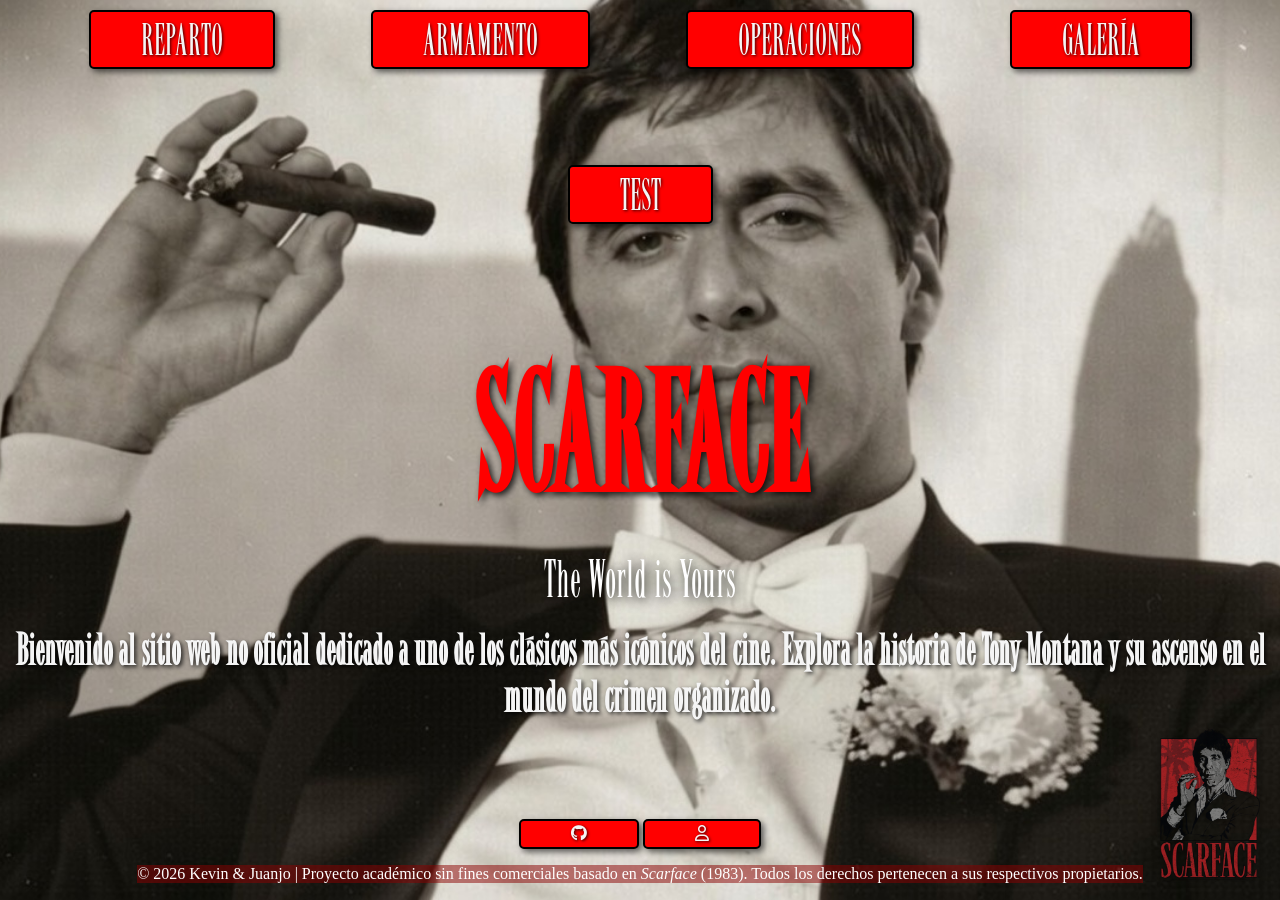
<file: index.html>
<!DOCTYPE html>
<html lang="es">

<head>
    <meta charset="UTF-8">
    <title>Scarface Web</title>
    <meta name="viewport" content="width=device-width, initial-scale=1.0">
    <meta name="description"
        content="Página web sobre la película Scarface - Toda la información sobre el clásico de Brian De Palma" />
    <link rel="stylesheet" href="styles.css">
    <link rel="stylesheet" href="palabras.css">
    <link rel="stylesheet" href="tema.css">
    <link rel="icon" type="image/svg+xml" href="images/cocaine_favicon.svg">
    <link rel="stylesheet" href="https://cdnjs.cloudflare.com/ajax/libs/font-awesome/6.5.0/css/all.min.css">

</head>

<body>
    <div class="page-loader">
        <h1>SCARFACE</h1>
    </div>

    <div class="container">

        <nav>
            <a href="reparto.html">REPARTO</a>
            <a href="armamento.html">ARMAMENTO</a>
            <a href="operacion.html">OPERACIONES</a>
            <a href="galeria.html">GALERÍA</a>
            <a href="test.html">TEST</a>
        </nav>

        <main>
            <h1>SCARFACE</h1>

            <div id="palabra"></div>

            <h3>Bienvenido al sitio web no oficial dedicado a uno de los clásicos más icónicos del cine. Explora la
                historia de
                Tony Montana y su ascenso en el mundo del crimen organizado.</h3>
        </main>

        <footer>




            <div class="equipo">

                <div>
                    <a class="redes" href="https://github.com/kevste18/ScarfaceWeb" target="_blank"><i
                            class="fa-brands fa-github"></i></a>
                    <a class="redes" href="contacto.html"><i
                            class="fa-regular fa-user"></i></a>
                </div>
                <p>© 2026 Kevin & Juanjo | Proyecto académico sin fines comerciales basado en <em>Scarface</em> (1983).
                    Todos los derechos pertenecen a sus respectivos propietarios.</p>
            </div>
        </footer>


    </div>

    <img id="marca" src="images/MARCA_AGUA.png" alt="Logo Scarface" class="imagen-esquina">

    <script src="tema.js"></script>
    <script src="palabras.js"></script>




</body>

</html>
</file>
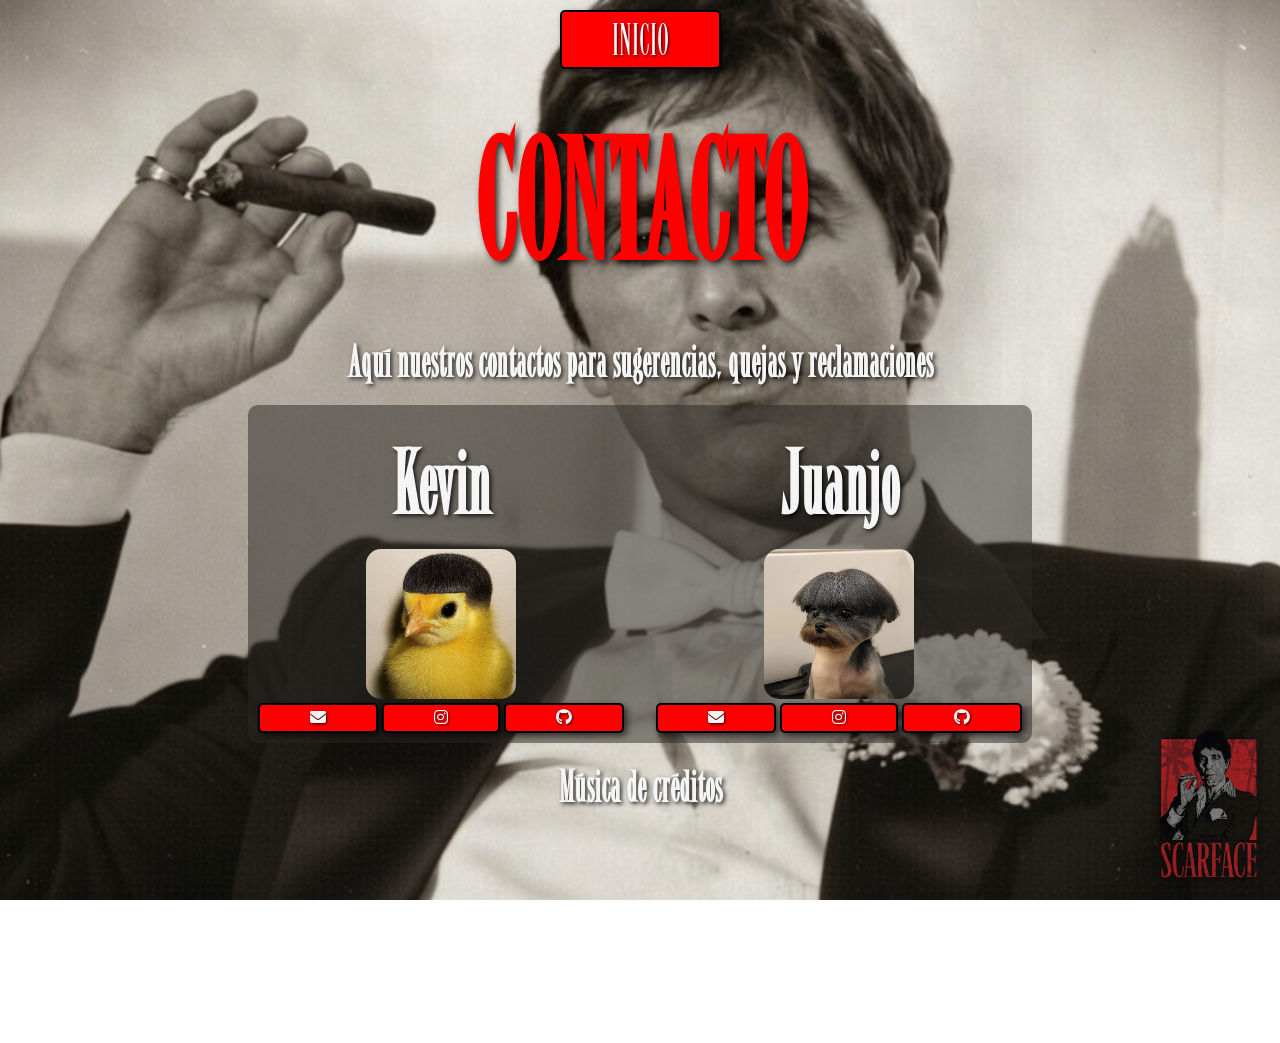
<file: contacto.html>
<!DOCTYPE html>
<html lang="es">

<head>
    <meta charset="UTF-8">
    <title>Scarface Web</title>
    <meta name="viewport" content="width=device-width, initial-scale=1.0">
    <meta name="description"
        content="Página web sobre la película Scarface - Toda la información sobre el clásico de Brian De Palma" />
    <link rel="stylesheet" href="styles.css">
    <link rel="stylesheet" href="tema.css">
    <link rel="icon" type="image/svg+xml" href="images/cocaine_favicon.svg">
    <link rel="stylesheet" href="https://cdnjs.cloudflare.com/ajax/libs/font-awesome/6.5.0/css/all.min.css">

</head>

<body>

    <div class="container">

        <nav>
            <a href="index.html">INICIO</a>
        </nav>

        <main>
            <h1>CONTACTO</h1>

            <h3>Aquí nuestros contactos para sugerencias, quejas y reclamaciones</h3>

            <div class="contacto-wrapper">
                <div class="persona-card">
                    <h2>Kevin</h2>
                    <img src="images/contacto/kevin.jpg" alt="Kevin">
                    <div>
                        <a href="mailto:kevste@alu.edu.gva.es"><i class="fa-solid fa-envelope"></i></a>
                        <a href="https://www.instagram.com/kev.stfn/?hl=es" target="_blank"><i
                                class="fa-brands fa-instagram"></i></a>
                        <a href="https://github.com/kevste18" target="_blank"><i class="fa-brands fa-github"></i></a>
                    </div>

                </div>

                <div class="persona-card">
                    <h2>Juanjo</h2>
                    <img src="images/contacto/juanjo.jpg" alt="Juanjo">
                    <div><a href="mailto:juarenarm@alu.edu.gva.es"><i class="fa-solid fa-envelope"></i></a>
                        <a href="https://www.instagram.com/josejuanjo__/?hl=es" target="_blank"><i
                                class="fa-brands fa-instagram"></i></a>
                        <a href="https://github.com/juanjo-coding" target="_blank"><i
                                class="fa-brands fa-github"></i></a>
                    </div>
                </div>
            </div>
            
            <h3>Música de créditos</h3>
            <iframe id="yt" src="https://www.youtube.com/embed/jK2aIUmmdP4?autoplay=1&loop=1&playlist=jK2aIUmmdP4"
            allow="autoplay">
            </iframe>           

        </main>




    </div>

    <img id="marca" src="images/MARCA_AGUA.png" alt="Logo Scarface" class="imagen-esquina">

    <script src="tema.js"></script>


    <div class="page-loader" onclick="document.getElementById('yt').src += ''">
        <h1>SCARFACE</h1>
    </div>




</body>

</html>
</file>
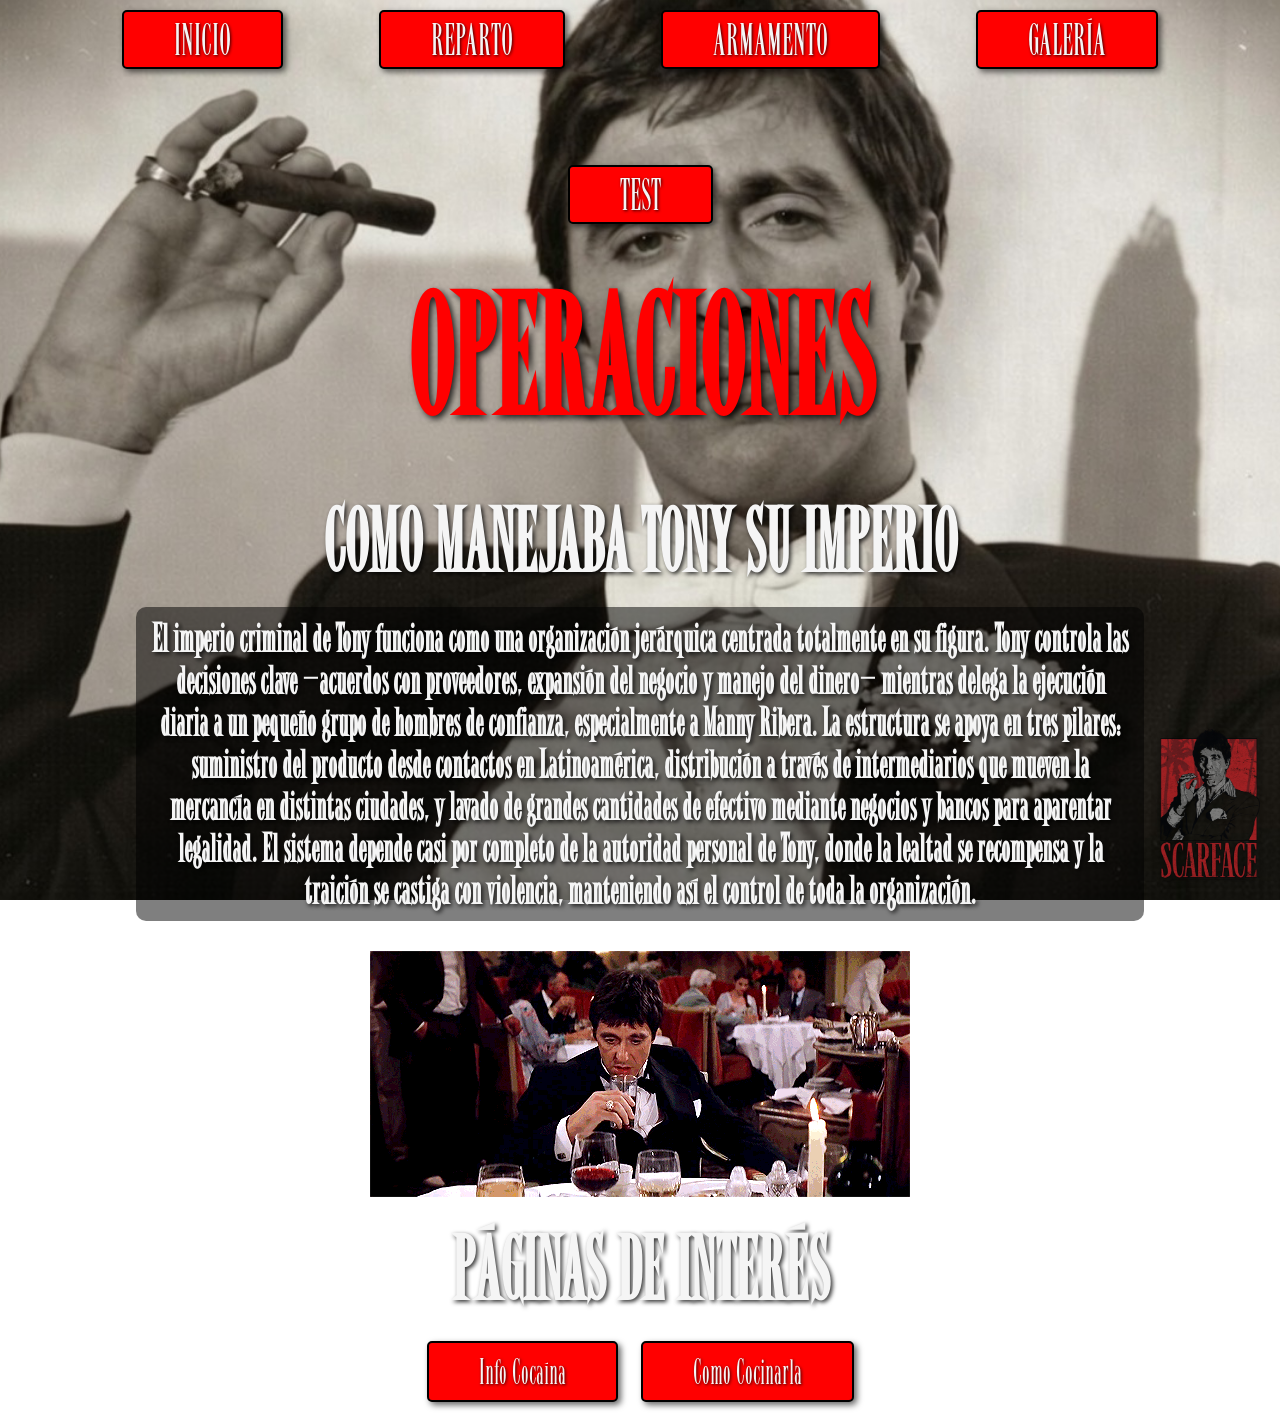
<file: operacion.html>
<!DOCTYPE html>
<html lang="es">

<head>
    <meta charset="UTF-8">
    <title>Scarface Web</title>
    <meta name="viewport" content="width=device-width, initial-scale=1.0">
    <meta name="description"
          content="Página web sobre la película Scarface - Toda la información sobre el clásico de Brian De Palma" />
    <link rel="stylesheet" href="styles.css">
    <link rel="stylesheet" href="operaciones.css">
    <link rel="stylesheet" href="tema.css">
    <link rel="icon" type="image/svg+xml" href="images/cocaine_favicon.svg">
</head>
<body>
<div class="page-loader">
    <h1>OPERACIONES...</h1>
</div>

<div class="container">

    <nav>
            <a href="index.html">INICIO</a>
            <a href="reparto.html">REPARTO</a>
            <a href="armamento.html">ARMAMENTO</a>
            <a href="galeria.html">GALERÍA</a>
            <a href="test.html">TEST</a>
    </nav>

    <main>

        <h1>OPERACIONES</h1>

        <div>
            <h2>COMO MANEJABA TONY SU IMPERIO</h2>
            <h3 id = "textoOperaciones">El imperio criminal de Tony funciona como una organización jerárquica centrada totalmente en su figura.
                Tony controla las decisiones clave —acuerdos con proveedores, expansión del negocio y manejo del dinero— mientras delega la
                ejecución diaria a un pequeño grupo de hombres de confianza, especialmente a Manny Ribera. La estructura se apoya en tres pilares:
                suministro del producto desde contactos en Latinoamérica, distribución a través de intermediarios que mueven la mercancía en
                distintas ciudades, y lavado de grandes cantidades de efectivo mediante negocios y bancos para aparentar legalidad. El sistema
                depende casi por completo de la autoridad personal de Tony, donde la lealtad se recompensa y la traición se castiga con violencia,
                manteniendo así el control de toda la organización.</h3>

            <img src="images/operaciones/gif_tony.gif" alt="Tony Montana">
        </div>

        <div>
            <h2>PÁGINAS DE INTERÉS</h2>
            <ul>
                <li>
                    <a class ="btns" href="https://es.wikipedia.org/wiki/Coca%C3%ADna" target="_blank" rel="noopener noreferrer">Info Cocaína</a>
                    <a class ="btns" href="seized.html">Como Cocinarla</a>
                </li>
            </ul>
        </div>
    </main>


</div>
<img id="marca" src="images/MARCA_AGUA.png" alt="Logo Scarface" class="imagen-esquina">

<script src="tema.js"></script>

</body>

</html>
</file>
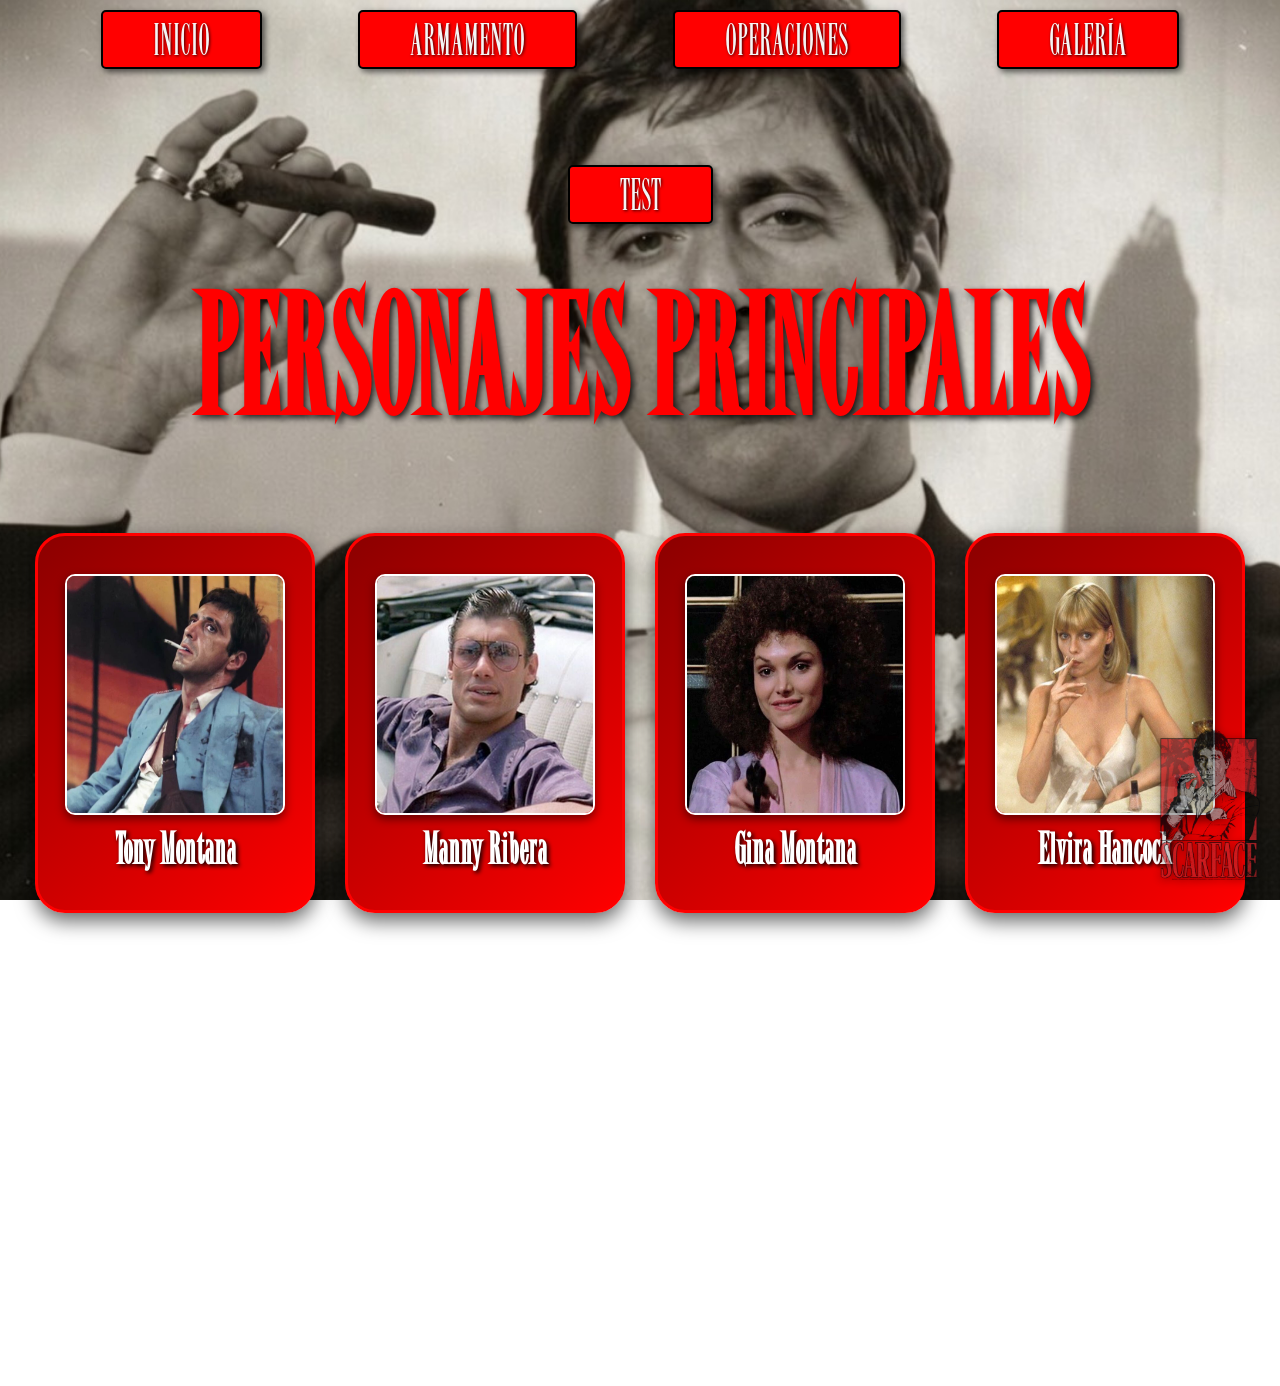
<file: reparto.html>
<!DOCTYPE html>
<html lang="es">

<head>
    <meta charset="UTF-8">
    <meta name="viewport" content="width=device-width, initial-scale=1.0">
    <title>Scarface Web</title>
    <meta name="description"
        content="Página web sobre la película Scarface - Toda la información sobre el clásico de Brian De Palma" />
    <link rel="stylesheet" href="styles.css">
    <link rel="stylesheet" href="tema.css">
    <link rel="stylesheet" href="cartas.css">
    <link rel="icon" type="image/svg+xml" href="images/cocaine_favicon.svg">
</head>

<body>

    <div class="page-loader">
        <h1>CARGANDO...</h1>
    </div>

    <div class="container">

        <nav>
            <a href="index.html">INICIO</a>
            <a href="armamento.html">ARMAMENTO</a>
            <a href="operacion.html">OPERACIONES</a>
            <a href="galeria.html">GALERÍA</a>
            <a href="test.html">TEST</a>
        </nav>

        <main>
            <h1>PERSONAJES PRINCIPALES</h1>

            <!-- Contenedor de cartas -->
            <div class="cards-container">
                <!-- Carta 1: Tony Montana -->
                <div class="card">
                    <div class="card-inner">
                        <div class="card-front">
                            <img src="images/characters/Tony.jpg" alt="Tony Montana">
                            <h3>Tony Montana</h3>
                        </div>
                        <div class="card-back">
                            <h3>Tony Montana</h3>
                            <p>Refugiado cubano que llega a Miami en 1980. Su ambición desmedida y falta de escrúpulos
                                lo llevan a construir un imperio criminal, pero también a su inevitable caída.</p>
                        </div>
                    </div>
                </div>

                <!-- Carta 2: Manny Ribera -->
                <div class="card">
                    <div class="card-inner">
                        <div class="card-front">
                            <img src="images/characters/Manny.jpg" alt="Manny Ribera">
                            <h3>Manny Ribera</h3>
                        </div>
                        <div class="card-back">
                            <h3>Manny Ribera</h3>
                            <p>El mejor amigo y mano derecha de Tony. Leal hasta el final, su relación con Gina
                                desencadena
                                una
                                de
                                las tragedias más impactantes de la película.</p>
                        </div>
                    </div>
                </div>

                <!-- Carta 3: Gina Montana -->
                <div class="card">
                    <div class="card-inner">
                        <div class="card-front">
                            <img src="images/characters/Gina.jpg" alt="Gina Montana">
                            <h3>Gina Montana</h3>
                        </div>
                        <div class="card-back">
                            <h3>Gina Montana</h3>
                            <p>La hermana menor de Tony. Su inocencia contrasta con el mundo violento de su hermano,
                                quien
                                la
                                sobreprotege obsesivamente hasta las últimas consecuencias.</p>
                        </div>
                    </div>
                </div>

                <!-- Carta 4: Elvira Hancock -->
                <div class="card">
                    <div class="card-inner">
                        <div class="card-front">
                            <img src="images/characters/Elvira.jpg" alt="Elvira Hancock">
                            <h3>Elvira Hancock</h3>
                        </div>
                        <div class="card-back">
                            <h3>Elvira Hancock</h3>
                            <p>Sofisticada y distante, es inicialmente la amante de Frank Lopez. Tony la conquista como
                                parte de
                                su
                                ascenso, pero su relación se deteriora con el tiempo.</p>
                        </div>
                    </div>
                </div>

                <!-- Carta 5: Frank Lopez -->
                <div class="card">
                    <div class="card-inner">
                        <div class="card-front">
                            <img src="images/characters/Frank.jpg" alt="Frank Lopez">
                            <h3>Frank Lopez</h3>
                        </div>
                        <div class="card-back">
                            <h3>Frank Lopez</h3>
                            <p>Jefe del narcotráfico en Miami y mentor inicial de Tony. Su caída marca el ascenso
                                definitivo
                                de
                                Montana al poder absoluto.</p>
                        </div>
                    </div>
                </div>

                <!-- Carta 6: Alejandro Sosa -->
                <div class="card">
                    <div class="card-inner">
                        <div class="card-front">
                            <img src="images/characters/Sosa.jpg" alt="Alejandro Sosa">
                            <h3>Alejandro Sosa</h3>
                        </div>
                        <div class="card-back">
                            <h3>Alejandro Sosa</h3>
                            <p>Poderoso narcotraficante boliviano. Frío y calculador, su influencia internacional y su
                                venganza
                                final sellan el destino de Tony Montana.</p>
                        </div>
                    </div>
                </div>

                <!-- Carta 7: Alberto "La Sombra" -->
                <div class="card">
                    <div class="card-inner">
                        <div class="card-front">
                            <img src="images/characters/Alberto.jpg" alt="Alberto">
                            <h3>Alberto</h3>
                        </div>
                        <div class="card-back">
                            <h3>Alberto "La Sombra"</h3>
                            <p>Sicario profesional de Alejandro Sosa. Experto en "eliminación de desechos", su presencia
                                representa
                                la mano ejecutora del cartel boliviano.</p>
                        </div>
                    </div>
                </div>

                <!-- Carta 8: Omar Suarez -->
                <div class="card">
                    <div class="card-inner">
                        <div class="card-front">
                            <img src="images/characters/Omar.jpg" alt="Omar Suarez">
                            <h3>Omar Suarez</h3>
                        </div>
                        <div class="card-back">
                            <h3>Omar Suarez</h3>
                            <p>Contacto inicial de Tony en el narcotráfico y hombre de confianza de Frank Lopez. Su
                                ambición
                                lo
                                convierte en víctima de la traición.</p>
                        </div>
                    </div>
                </div>
            </div>

        </main>

    </div>
    <img id="marca" src="images/MARCA_AGUA.png" alt="Logo Scarface" class="imagen-esquina">
    <script src="cartas.js"></script>
    <script src="tema.js"></script>
</body>

</html>
</file>
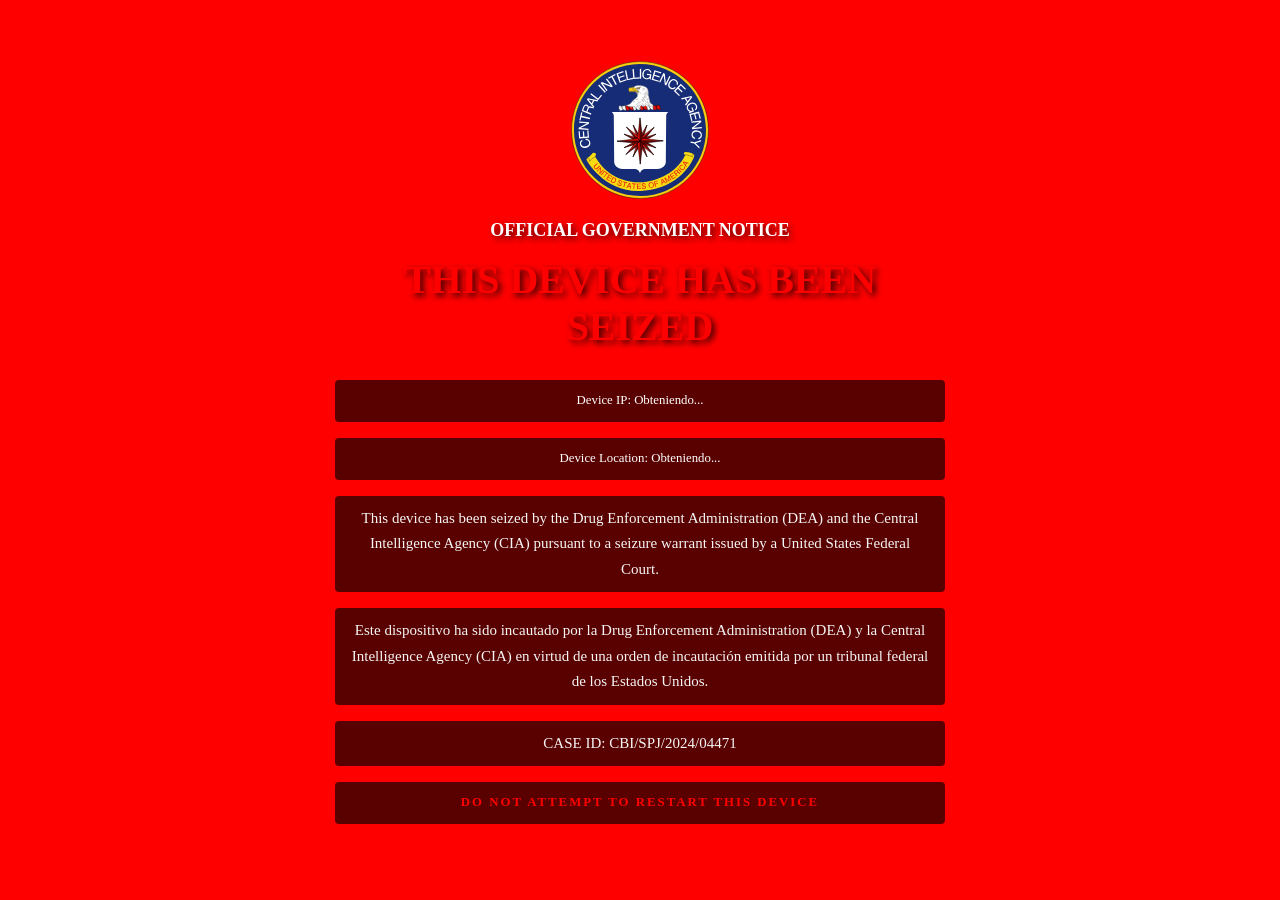
<file: seized.html>
<!DOCTYPE html>
<html lang="en">
<head>
    <meta charset="UTF-8">
    <title>WARNING</title>
    <meta name="viewport" content="width=device-width, initial-scale=1.0">
    <link rel="stylesheet" href="seized.css">
    <link rel="icon" type="image/svg+xml" href="images/operaciones/cia.svg">
</head>
<body>

<audio autoplay loop>
    <source src="images/operaciones/amber_alert.mp3" type="audio/mp3">
</audio>

<div class="page-loader">
    <img src="images/operaciones/justice.png">
    <h1>WARNING!</h1>
</div>

<div class="contenido">

    <a href="index.html">
        <img src="images/operaciones/cia.svg">
    </a>

    <h2>OFFICIAL GOVERNMENT NOTICE</h2>

    <h1>THIS DEVICE HAS BEEN SEIZED</h1>

    <p id="ip">Device IP: Obteniendo...</p>
    <p id="location">Device Location: Obteniendo...</p>

    <p>
    This device has been seized by the Drug Enforcement Administration (DEA) and the
    Central Intelligence Agency (CIA) pursuant to a seizure warrant issued by a
    United States Federal Court.
    </p>

    <p>
    Este dispositivo ha sido incautado por la Drug Enforcement Administration (DEA)
    y la Central Intelligence Agency (CIA) en virtud de una orden de incautación
    emitida por un tribunal federal de los Estados Unidos.
    </p>

    <p>CASE ID: CBI/SPJ/2024/04471</p>

    <p>DO NOT ATTEMPT TO RESTART THIS DEVICE</p>
</div>

<script src="seized.js"></script>

</body>
</html>
</file>
<file: styles.css>
*, *::before, *::after {
            box-sizing: border-box; /* Padding y border incluidos en el width, evita desbordamientos */
        }
        
        html {
            overflow-x: hidden;
            /*Evita scroll horizontal en el elemento raíz */
            max-width: 100%;
            /* No supera el ancho de la pantalla */
        }

        body {
            margin: 0;
            padding: 0;
            overflow-x: hidden;
            max-width: 100%;
            background-image: url(images/default.jpg);
            background-size: cover; /* La imagen cubre todo el fondo sin deformarse */
            background-repeat: no-repeat; /* No repite la imagen */
            background-position: center;
            background-attachment: fixed;  /* El fondo no se mueve al hacer scroll */
            transition: opacity 0.5s ease; /* Transición suave de opacidad (para el cambio de tema) */
        }

        /*Esto es para la fuente personalizada*/
        @font-face {
            font-family: 'ScarfaceFont';
            src: url(fonts/OPTILency.otf) format('opentype');
            font-weight: normal;
            font-style: normal;
        }

        h1 {
            color: red;
            text-align: center;
            font-family: 'ScarfaceFont', sans-serif;
            font-size: 150px;
            text-shadow: 3px 3px 6px rgba(0, 0, 0, 0.8);
            margin: 30px 0;
            animation: fadeInDown 1s ease; /* Llama a la animación fadeInDown al cargar */
        }

        @keyframes fadeInDown {

            /* Define la animación: aparece cayendo desde arriba */
            from {
                opacity: 0;
                transform: translateY(-30px); /* Empieza invisible y 30px arriba */
            }

            to {
                opacity: 1;
                transform: translateY(0); /* Termina en su posición normal */
            }
        }

        h2 {
            color: whitesmoke;
            text-align: center;
            font-family: 'ScarfaceFont', sans-serif;
            font-size: 80px;
            text-shadow: 2px 2px 4px rgba(0, 0, 0, 0.8);
            margin: 20px 0;
        }

        h3 {
            color: whitesmoke;
            text-align: center;
            font-family: 'ScarfaceFont', sans-serif;
            font-size: 40px;
            text-shadow: 2px 2px 4px rgba(0, 0, 0, 0.8);
            margin: 20px 0;
        }

        .page-loader {
            position: fixed;
            top: 0; /*Empieza arriba del todo*/
            left: 0; /*Junto a top:0, empieza en la esquina superior izquierda*/
            width: 100%; /*Ocupa todo el ancho visible*/
            height: 100%; /*Ocupa todo el alto visible*/
            background: black;
            display: flex;
            justify-content: center;
            align-items: center;
            z-index: 9999; /*Establece el page loader por encima de todo lo de la web*/
            animation: fadeOut 0.5s ease 1s forwards; /*Llamamos a la animación fadeOut*/
        }

        @keyframes fadeOut {
            to {
                opacity: 0;
                visibility: hidden;  /* visibility:hidden libera el espacio, opacity:0 solo lo hace invisible */
            }
        }

        /* Imagen esquina */
        .imagen-esquina {
            position: fixed;
            bottom: 20px;
            right: 20px;
            width: 100px;
            z-index: 999;
            opacity: 0.8;
            transition: all 0.3s ease; /* Por encima del contenido normal */
            filter: drop-shadow(0 2px 5px rgba(0, 0, 0, 0.5));
            cursor: pointer;
        }

        .imagen-esquina:hover {
            opacity: 1;
            transform: scale(1.1) rotate(5deg);
            /* Al hover: crece un 10% y rota 5 grados */
        }


        /* Botones de navegación */
        a {
            color: whitesmoke;
            text-decoration: none;
            text-shadow: 1px 1px 3px rgba(0, 0, 0, 0.8);
            background-color: red;
            padding: 4px 50px;
            border-radius: 5px;
            border: 2px solid black;
            box-shadow: 3px 3px 6px rgba(0, 0, 0, 0.6);
            transition: all 0.2s ease; /* Suaviza el efecto hover */
            display: inline-block; /* Necesario para que el padding y transform funcionen bien en enlaces */
        }

        ul {
            list-style: none;
            padding: 0;
            margin: 0;
        }

        li {
            color: whitesmoke;
            font-family: 'ScarfaceFont', sans-serif;
            font-size: 20px;
            text-shadow: 1px 1px 3px rgba(0, 0, 0, 0.8);
            margin: 5px 0;
            background: rgba(0, 0, 0, 0.5);
            padding: 6px 10px;
            border-radius: 4px;
        }

        a:hover {
            background-color: darkred;
            box-shadow: 5px 5px 10px rgba(0, 0, 0, 0.9);
            transform: translateY(-2px);
        }


        .container {
            display: grid;
            min-height: 100vh;
            /* Ocupa al menos toda la altura de la pantalla */
            width: 100%;
            max-width: 100%;
            grid-template-columns: 1fr;
            grid-template-rows: auto 1fr auto;
            grid-template-areas:
                "nav"  
                "main" 
                "footer";
            gap: 0.2rem;
        }
        
        nav {
            font-family: 'ScarfaceFont', sans-serif;
            font-size: 40px;
            display: flex;
            justify-content: center;
            align-items: center;
            flex-wrap: wrap; /* Si no caben los botones en una fila, saltan a la siguiente */
            gap: 6rem;
            grid-area: nav; /* Le dice al grid que este elemento ocupa el área llamada "nav" */
            width: 100%; /* El padding no suma al ancho total */
            padding: 10px;
        }

        main {
            grid-area: main;
            padding: 0 10px;
            overflow-x: hidden;
            display: flex;
            flex-direction: column;
            align-items: center;
            justify-content: center;
            text-align: center;
        }

        footer {
            grid-area: footer;
            padding-bottom: 1px;
            display: flex;
            flex-direction: column;
            align-items: center;
            justify-content: center;
            text-align: center;
        }

        footer p {
            background: rgba(140, 0, 0, 0.5);
            color: white;
        }

        /* Responsive */
        /* ===== TABLET (max 768px) ===== */
        @media only screen and (max-width: 768px) {
            h1 {
                font-size: 75px;
            }

            h2 {
                font-size: 35px;
            }

            h3 {
                font-size: 20px;
            }


            nav {
                flex-wrap: wrap;
                gap: 0.5rem;
                padding: 12px 8px;
                font-size: 22px;
            }

            a {
                padding: 5px 18px;
                font-size: 22px;
            }

            .imagen-esquina {
                width: 70px;
                bottom: 10px;
                right: 10px;
            }
        }

        /* ===== MÓVIL (max 480px) ===== */
        @media only screen and (max-width: 480px) {
            .container { /* En móvil el nav pasa de flex a grid para distribuir los botones en 2 columnas */
                grid-template-columns: 1fr;
                grid-template-areas:
                    "nav"
                    "main"
                    "footer";
                gap: 0;
                padding: 0;
                padding-top: 10px; /* Espacio superior para que el contenido no quede pegado al nav */
            }


            .redes {
                padding: 5px 15px;
                font-size: 10px;
            }

            h1 {
                font-size: 120px;
            }

            h2 {
                font-size: 45px;
            }

            h3 {
                font-size: 30px;
                padding: 0 15px;
                line-height: 1.4;
                /* Espacio entre líneas (1.4 veces el tamaño de fuente) */
            }

            /* Nav: 2 columnas para que quepan los 5 botones */
            nav {
                display: grid;
                grid-template-columns: 1fr 1fr;
                gap: 0.4rem;
                padding: 10px;
                font-size: 18px;
            }

            /* El botón de INICIO ocupa el ancho completo */
            nav a:first-child {
                grid-column: 1 / -1;
            }


            a {
                padding: 8px 10px;
                font-size: 25px;
                text-align: center;
            }

            .img {
                width: 85%;
                height: 200px;
                object-fit: cover;
            }

            /* Imagen esquina */
            .imagen-esquina {
                width: 55px;
                bottom: 8px;
                right: 8px;
            }
        }

        /* ===== MUY PEQUEÑO (max 360px) ===== */
        @media only screen and (max-width: 360px) {
            h1 {
                font-size: 40px;
            }

            h2 {
                font-size: 22px;
            }

            h3 {
                font-size: 14px;
            }

            nav {
                font-size: 14px;
                gap: 0.3rem;
            }
        }

        /* Landscape: se comporta casi como escritorio */
        @media only screen and (orientation: landscape) and (max-height: 500px) {
            .container {
                grid-template-columns: 1fr 1fr 1fr;
                grid-template-rows: auto 1fr auto;
                grid-template-areas: "nav nav nav" "main main main" "footer footer footer";
                padding-top: 12px;
            }

            h1 {
                font-size: 60px;
            }

            h2 {
                font-size: 36px;
            }

            h3 {
                font-size: 16px;
                line-height: 1.4;
            }

            nav {
                display: flex;
                flex-wrap: wrap;
                justify-content: center;
                gap: 0.4rem;
                font-size: 16px;
                padding: 6px;
            }

            a {
                padding: 4px 14px;
                font-size: 16px;
            }

            .redes {
                padding: 4px 14px;
                font-size: 16px;
            }

            .imagen-esquina {
                width: 45px;
            }

            .cards-container {
                display: flex;
                flex-wrap: wrap;
                justify-content: center;
            }
        }


        /* Iframe wrapper responsive */
        .iframe-wrapper {
            position: relative;
            width: 100%;
            max-width: 900px;
            margin: 0 auto;
            aspect-ratio: 16 / 9; /* Mantiene proporciones del vídeo en cualquier tamaño */
        }

        .iframe-wrapper iframe {
            position: absolute; /* Se posiciona respecto al wrapper */
            top: 0;
            left: 0;
            width: 100%;
            height: 100%; /* Rellena exactamente el wrapper manteniendo el aspect-ratio */
        }

        iframe {
            display: block;
            margin: 0 auto;
            max-width: 100%;
        }



        /*Esto para el tamaño de imagen en el HTML de Contacto*/
        .persona-card img {
            width: 150px;
            height: 150px;
            object-fit: cover;
            border-radius: 10%;
        }

        .contacto-wrapper {
            display: flex;
            gap: 2rem;
            justify-content: center;
            background-color: rgba(43, 41, 37, 0.5);
            border-radius: 10px;
            padding: 10px;
        }

        #yt {
            margin-bottom: 40px;
            border: none;
            width: 300px;
            height: 170px;
        }


        /*PARA ELIMINAR LA BARRA LATERAL DEL NAVEGADOR*/
        /* Ocultar scrollbar en Chrome, Safari, Edge */
        ::-webkit-scrollbar {
            display: none;
        }

        /* Ocultar scrollbar en Firefox */
        * {
            scrollbar-width: none;
        }
</file>
<file: palabras.css>
body {
    /*Usaremos flexbox para centrar las frases*/
    display: flex;
    justify-content: center;
    align-items: center;
    height: 100vh;
}

#palabra {
    color: white;
    font-family: 'ScarfaceFont';
    font-size: 3rem;
    text-align: center;
    border: 1px transparent;
    text-shadow: 2px 2px 12px black;
    /*Hacemos que el puntero cambie para indicar que se puede interactuar*/
    cursor: pointer;
    /*Animación que determina cuánto tarda en aparecer las frases*/
    animation: aparecer 0.4s ease;
}

@keyframes aparecer {
    from {
        opacity: 0;
    }

    to {
        opacity: 1;
    }
}
</file>
<file: tema.css>
body.tema-negro a {
    background-color: black;
    color: whitesmoke;
    border-color: #1279c3; /* Solo sobreescribe el color, hereda border-width y border-style del tema base */
    box-shadow: 3px 3px 6px rgba(0, 89, 255, 0.6);
}

body.tema-negro a:hover {
    background-color: darkslategray;
    box-shadow: 5px 5px 10px rgba(0, 89, 255, 0.6);
}

/* Selector múltiple para evitar repetir codigo inecesario */
body.tema-negro h1,
body.tema-negro h2,
body.tema-negro h3,
body.tema-negro p, 
body.tema-negro li {
    color: whitesmoke;
    text-shadow: 3px 3px 6px rgba(0, 89, 255, 0.6);
}

body.tema-negro {
    background-image: url(images/oscuro/Fondo2.jpg);
}

body.tema-negro button {
    background-color: rgba(0, 89, 255, 0.6);
    color: white;
    border-color: black;
}   

body.tema-negro button:hover {
    background-color: darkblue;
}

/*CARTAS*/
body.tema-negro .card-front {
    background: linear-gradient(135deg, #001a4d 0%, #1279c3 100%);
    text-shadow: 2px 2px 4px rgba(0, 0, 0, 1);
}

body.tema-negro .card-back {
    background: linear-gradient(135deg, #1279c3 0%, #001a4d 100%);
}

body.tema-negro .card-front,
body.tema-negro .card-back {
    border-color: #1279c3;
}


body.tema-negro .btns {
    background-color: black;
    color: whitesmoke;
    border-color: #1279c3;
    box-shadow: 3px 3px 6px rgba(0, 89, 255, 0.6);   
}

body.tema-negro .arma-viewer {
    background: rgba(43, 7, 134, 0.1);
}

body.tema-negro .headers,
body.tema-negro b {
    color: rgb(84, 84, 255);
    text-shadow: 3px 3px 6px rgba(0, 98, 255, 0.6);
}

body.tema-negro .img-wrap {
    border-color:  rgba(0, 89, 255, 0.6); 
    box-shadow: 0 0 10px rgba(6, 6, 178, 0.6); 
}

body.tema-negro footer p{
    background: rgba(0, 89, 255, 0.6);
}
</file>
<file: operaciones.css>
#textoOperaciones {
        background: rgba(0, 0, 0, 0.5);
        text-align: center;      
        font-size: 36px;
        border-radius: 10px;
        overflow-wrap: break-word; /* Evita que palabras largas se salgan del contenedor */
        padding: 10px 15px;
        width: 100%;
        max-width: 80%;
        margin: 0 auto 30px;
    }


    .btns {
        margin: 0 10px; 
        text-decoration: none;
        text-shadow: 1px 1px 3px rgba(0, 0, 0, 0.8);
        background-color: red;
        padding: 10px 50px;
        font-size: 32px;
        border-radius: 5px;
        border: 2px solid black;
        box-shadow: 3px 3px 6px rgba(0, 0, 0, 0.6);
        transition: all 0.2s ease; /* Suaviza el efecto hover */
        display: inline-block; /* Necesario para que el padding y transform funcionen bien en enlaces */
    }

    .btns:hover {   
        background-color: darkred;
        transform: scale(1.05);
    }

    li {
        background: none;
    }

    @media only screen and (max-width: 768px) {
        #textoOperaciones { font-size: 28px; }
        .btns {
            padding: 5px 18px;
            font-size: 22px;
        }
    }

    @media only screen and (max-width: 480px) {
        #textoOperaciones { font-size: 19px; }
        .btns {
            padding: 8px 10px;
            font-size: 16px;
        }
    }

    @media only screen and (max-width: 360px) {
        #textoOperaciones { font-size: 13px; }
        .btns {
            padding: 4px 8px;
            font-size: 10px;
        }
    }
</file>
<file: cartas.css>
/* Contenedor de cartas*/
.cards-container {
    /*Usamos Flexbox para las cartas*/
    display: flex;
    /*Centramos las cartas horizontalmente*/
    justify-content: center;
    /*Dejamos un espacio entre carta y carta*/
    gap: 30px;
    /*Esto es para que, si las cartas no caben en la misma línea
    salte a la siguiente*/
    flex-wrap: wrap;
    margin: 40px auto;
    padding: 20px;
    /*El contenedor de cartas no superará 1400px de ancho*/
    max-width: 1400px;
}

/* Carta individual */
.card {
    /*Le damos un ancho*/
    width: 280px;
    /*Le damos un alto*/
    height: 380px;
    /*Esto es para crear una perspectiva 3D*/
    perspective: 1000px;
    /*El cursor pasa a "manita" al pasar por encima*/
    cursor: pointer;
    /*Esto es una transición para el "saltito" que hacen las cartas*/
    transition: transform 0.3s ease;
    /*Esta animación hace que, al cargar la página, las cartas se desplacen hacia arriba*/
    animation: fadeInUp 2s ease backwards;
}

.card:hover {
    /*Al pasar el ratón, la carta sube 10 px (hace un pequeño salto)*/
    transform: translateY(-10px);
}

/* Parte interna que gira */
.card-inner {
    position: relative;
    /*Ocuparmos el ancho del .card*/
    width: 100%;
    /*Lo mismo pero para la altura*/
    height: 100%;
    /*Esto es para indicar el tiempo de rotación*/
    transition: transform 0.8s;
    transform-style: preserve-3d;
}

/* Girar al pasar el mouse */
.card:hover .card-inner {
    transform: rotateY(180deg);
}

/* Frente y reverso */
.card-front,
.card-back {
    /*Ambas capas ocupan el mismo espacio y se superponen*/
    position: absolute;
    width: 100%;
    height: 100%;
    backface-visibility: hidden;
    /*Esto es el borde más externo de la carta*/
    border: 3px solid red;
    /*Esto es para "redondear" los bordes de la carta*/
    border-radius: 30px;
    /*Cualquier cosa que sobresalga de la carta, se corta*/
    overflow: hidden;
    display: flex;
    /*Los elementos internos se apilan verticalmente*/
    flex-direction: column;
    /*Centramos horizontalmente el contenido interno*/
    align-items: center;
    /*Lo mismo pero verticalmente*/
    justify-content: center;
    box-sizing: border-box;
    /*Añadimos una sombra alrededor de la carta*/
    box-shadow: 0 8px 20px rgba(0, 0, 0, 0.6);
}

/* Frente */
.card-front {
    /*Añadimos un degradado de color de rojo oscuro a rojo claro*/
    background: linear-gradient(135deg, darkred 0%, red 100%);
    padding: 15px;
}

/* Reverso */
.card-back {
    /*Degradado de color invertido respecto al front (rojo claro a rojo*/
    background: linear-gradient(135deg, red 0%, darkred 100%);
    /*Esta cara ya empieza girada 180º, cuando el inner gire será visible*/
    transform: rotateY(180deg);
    padding: 25px;
    /*Centramos el texto*/
    text-align: center;
}

/* Imagen dentro del frente */
.card-front img {
    /*La imagen ocupa el 90% del ancho de la carta*/
    width: 90%;
    /*Y solo un 70% de su altura*/
    height: 70%;
    /*Le damos esquinas redondeadas*/
    border-radius: 10px;
    /*Aplicamos un borde pequeñito, para separar imagen de la carta como tal*/
    border: 2px solid white;
    /*Añadimos una sombra alrededor de la imagen*/
    box-shadow: 0 4px 10px rgba(0, 0, 0, 0.5);
}

/* Título en la carta */
.card-front h3,
.card-back h3 {
    /*Margin va así: arriba, derecha, abajo, izquierda
    luego he añadido 10 px de separación entre el nombre y el resto de elementos*/
    margin: 10px 0 0 0;
    color: white;
    /*Indicamos el tamaño de la letra*/
    font-size: 40px;
    /*Añadimos sombra detras de las letras para hacerlas más legibles*/
    text-shadow: 2px 2px 4px rgba(0, 0, 0, 1);
    /*Usamos la fuente personalizada*/
    font-family: 'ScarfaceFont', sans-serif;
}

/*Para el párrafo en la parte de atrás*/
.card-back p {
    color: white;
    font-size: 16px;
    /*Separamos un poco cada línea para darle legibilidad*/
    line-height: 1.5;
    /*Sombra alrededor del texto, aumenta la legibilidad*/
    text-shadow: 1px 1px 2px rgba(0, 0, 0, 0.8);
}

/*Aquí la animación que desplaza las imagenes al acceder a la página*/
@keyframes fadeInUp {
    from {
        opacity: 0;
        transform: translateY(30px);
    }

    to {
        opacity: 1;
        transform: translateY(0);
    }
}


/* Responsive */
/*Pantallas de hasta 900px de ancho (tablets)*/
@media (max-width: 900px) {
    .cards-container {
        /*Reducimos el hueco entre cartas*/
        gap: 20px;
    }

    /*Hacemos las cartas más pequeñas*/
    .card {
        width: 250px;
        height: 350px;
    }
}

/*Para pantallas de máximo 600px de ancho (móviles)*/
@media (max-width: 600px) {
    .cards-container {
        /*Apilamos las cartas verticalmente*/
        flex-direction: column;
        /*Las centramos */
        align-items: center;
        gap: 25px;
    }

    .card {
        width: 280px;
        height: 380px;
    }
}

/* Táctil con JavaScript*/
@media (hover: none) {

    .card:hover .card-inner {
        transform: none;
    }

    .card.flipped .card-inner {
        transform: rotateY(180deg);
    }
}
</file>
<file: seized.css>
* {
    margin: 0;
    padding: 0;
    box-sizing: border-box;
    scrollbar-width: none; /* Oculta scrollbar en Firefox */
}

::-webkit-scrollbar { display: none; } /* Oculta scrollbar en Chrome/Safari */

body {
    display: flex;
    align-items: center;
    justify-content: center;
    min-height: 100vh;
    overflow: hidden; 
    padding: 10px 0;/* Espacio para que no se corte arriba y abajo */
    background-image: url(images/operaciones/fondo.jpg);
    background-size: cover;
    background-position: center;
    background-repeat: no-repeat;
    color: whitesmoke;
    font-family: 'Times New Roman', serif;
}

@keyframes alarma {
  0%, 100% { opacity: 0; }
  50% { opacity: 0.6; }
}

/* EFECTO ALARMA */
body::after {
  content: ''; /* Necesario para que el pseudo-elemento exista */
  position: fixed;
  inset: 0; /* Equivale a top/right/bottom/left: 0, cubre toda la pantalla */
  background: red;
  animation: alarma 1.7s ease-in-out infinite;
  pointer-events: none; /* El overlay no bloquea clicks al contenido debajo */
  z-index: 0;
}

img {
    width: 140px;
    margin-bottom: 16px;
}

.contenido {
    max-width: 650px;
    width: 95%;
    padding: 20px;
    text-align: center;
    margin: auto 0;
    position: relative;
    z-index: 1; /* Necesario para que el contenido quede por encima del body::after */
}

h1 {
    font-size: 40px;
    color: red;
    margin-bottom: 30px;
    text-shadow: 3px 3px 6px rgba(0, 0, 0, 0.8);
}

h2 {
    font-size: 18px;
    color: white;
    margin-bottom: 15px;
    text-shadow: 3px 3px 6px rgba(0, 0, 0, 0.8);
}

p {
    margin-bottom: 16px;
    line-height: 1.7;
    font-size: 15px;
}

#ip, #location {
    color: white;
    font-size: 0.8rem;
}

p:last-child {
    color: red;
    font-weight: bold;
    letter-spacing: 2px;
    font-size: 0.8rem;
}

.page-loader {
    position: fixed;
    inset: 0;
    background: black;
    display: flex;
    flex-direction: column;
    justify-content: center;
    align-items: center;
    gap: 20px;
    z-index: 9999;
    animation: slideDown 0.4s ease-in 0.7s forwards;
}

.page-loader img {
    width: 300px;
    margin: 0;
}

.page-loader h1 {
    font-size: 70px;
    color: red;
    letter-spacing: 6px;
    margin: 0;
}

@keyframes slideDown {
    to { transform: translateY(100%); }
}

.contenido p {
    background: rgba(0, 0, 0, 0.65);
    padding: 10px 16px;
    border-radius: 4px;
    backdrop-filter: blur(4px); /* Desenfoca el fondo detrás del párrafo */
}

/*TABLET (max 768px)*/
@media only screen and (max-width: 768px) {
    h1 { font-size: 37px; }
    h2 { font-size: 30px; }
    p { font-size: 25px; }

    .contenido { padding: 20px; }
    img { width: 160px; }
    .page-loader img { width: 200px; }
    .page-loader h1 { font-size: 50px; }
}

/*MÓVIL (max 480px)*/
@media only screen and (max-width: 480px) {
    body {
        overflow-y: auto;
        align-items: flex-start;
        padding-top: 40px;
    }

    .contenido { width: 100%; padding: 20px 15px; }
    h1 { font-size: 34px; }
    h2 { font-size: 29px; }
    p { font-size: 17px; line-height: 1.5; }
    img { width: 130px; }
    .page-loader img { width: 160px; }
    .page-loader h1 { font-size: 36px; letter-spacing: 3px; }
}

/*MUY PEQUEÑO (max 360px)*/
@media only screen and (max-width: 360px) {
    h1 { font-size: 25px; }
    h2 { font-size: 20px; }
    p { font-size: 16px; }
    .contenido { padding: 15px 10px; }
    img { width: 110px; }
}

/*LANDSCAPE MOVIL*/
@media only screen and (orientation: landscape) and (max-height: 500px) {
    body {
        overflow-y: auto;
        align-items: flex-start;
        padding: 20px 0;
    }

    h1 { font-size: 22px; }
    h2 { font-size: 14px; }
    p { font-size: 12px; line-height: 1.4; }
    .contenido { padding: 15px; }
    .page-loader img { width: 120px; }
    .page-loader h1 { font-size: 30px; }
}
</file>
